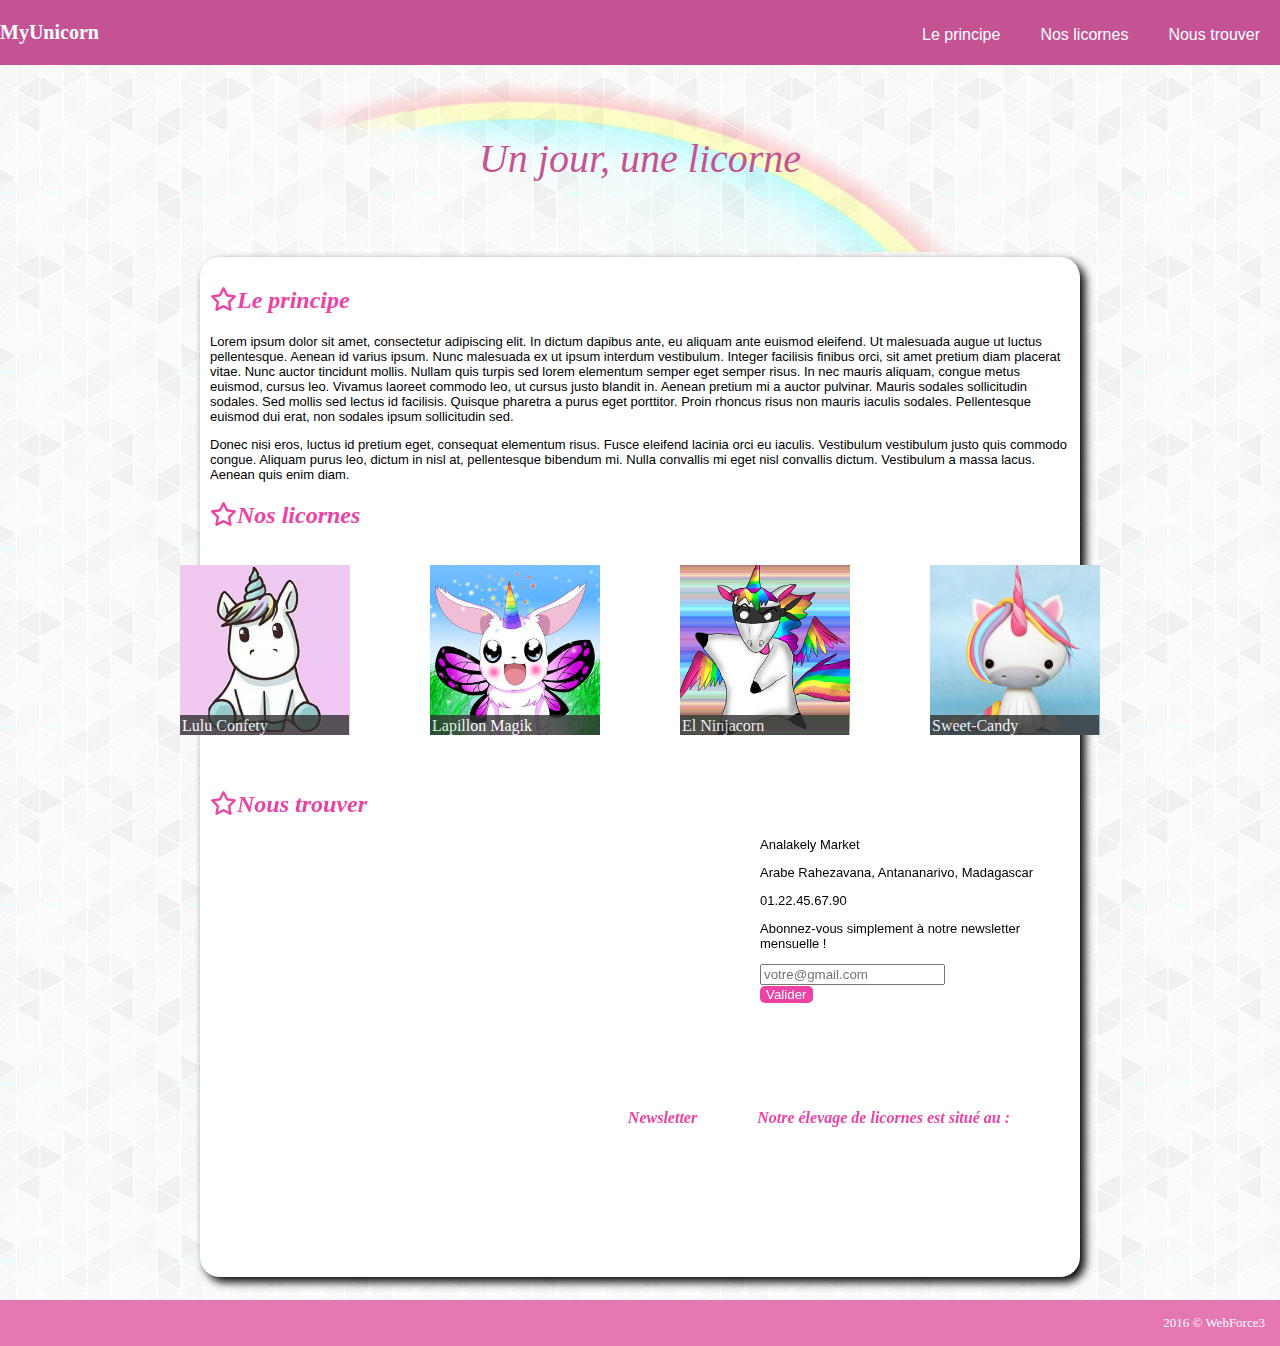
<file: Exercice HTML5 & CSS3/exercice.html>
<!DOCTYPE html>
<html lang="fr">
<head>
    <meta charset="UTF-8">
    <meta http-equiv="X-UA-Compatible" content="IE=edge">
    <meta name="viewport" content="width=device-width, initial-scale=1.0">
    <title>My Unicorn</title>
    <!-- Mise en relation de la page HTML et CSS -->
    <link rel="stylesheet" href="exercice.css">
    <!-- Importation du lien pour les icônes -->
    <link rel="stylesheet" href="https://cdnjs.cloudflare.com/ajax/libs/font-awesome/6.0.0/css/all.min.css" integrity="sha512-9usAa10IRO0HhonpyAIVpjrylPvoDwiPUiKdWk5t3PyolY1cOd4DSE0Ga+ri4AuTroPR5aQvXU9xC6qOPnzFeg==" crossorigin="anonymous" referrerpolicy="no-referrer" />
</head>
<body>
    <!-- Mise en place du menu -->
    <nav id="header">
        <div class="leftbox">
            <h1 class="Logotxt">MyUnicorn</h1>
        </div> 
        <div class="submenu">
            <ul>
                <li><a href="#titre1">Le principe</a></li>
                <li><a href="#titre2">Nos licornes</a></li>
                <li><a href="#titre3">Nous trouver</a></li>
            </ul>
        </div>       
    </nav>
    <!-- contenu de la box -->
    <div class="text-arc">
        <p>Un jour, une licorne</p>
    </div>
    <section>
        <div class="Leprincipe">
            <h2 id="titre1"><i class="fa-regular fa-star"></i>Le principe</h2>
                <p>Lorem ipsum dolor sit amet, consectetur adipiscing elit. In dictum dapibus ante, eu aliquam ante euismod eleifend. Ut malesuada augue ut luctus pellentesque. Aenean id varius ipsum. Nunc malesuada ex ut ipsum interdum vestibulum. Integer facilisis finibus orci, sit amet pretium diam placerat vitae. Nunc auctor tincidunt mollis. Nullam quis turpis sed lorem elementum semper eget semper risus. In nec mauris aliquam, congue metus euismod, cursus leo. Vivamus laoreet commodo leo, ut cursus justo blandit in. Aenean pretium mi a auctor pulvinar. Mauris sodales sollicitudin sodales. Sed mollis sed lectus id facilisis. Quisque pharetra a purus eget porttitor. Proin rhoncus risus non mauris iaculis sodales. Pellentesque euismod dui erat, non sodales ipsum sollicitudin sed.</p>
                <p>Donec nisi eros, luctus id pretium eget, consequat elementum risus. Fusce eleifend lacinia orci eu iaculis. Vestibulum vestibulum justo quis commodo congue. Aliquam purus leo, dictum in nisl at, pellentesque bibendum mi. Nulla convallis mi eget nisl convallis dictum. Vestibulum a massa lacus. Aenean quis enim diam.</p>
        </div>
        <div class="Noslicornes">
            <h2 id="titre2"><i class="fa-regular fa-star"></i>Nos licornes</h2>
            <!-- importation des images licornes -->
            <div class="image">
                <figure>
                    <img src="LuluConfety.jpg">
                    <figcaption class="uni1">Lulu Confety</figcaption>
                </figure>
                
                <figure>
                    <img src="LapillonMagik.jpg">
                    <figcaption>Lapillon Magik</figcaption>
                </figure>
                
                <figure>
                    <img src="ElNinjacorn.jpg">
                    <figcaption class="uni2">El Ninjacorn</figcaption>
                </figure>
                
                <figure>
                    <img src="SweetCandy.jpg">
                    <figcaption class="uni1">Sweet-Candy</figcaption>
                </figure>
            </div>
        </div>
        <div class="Noustrouver">
            <h2 id="titre3"><i class="fa-regular fa-star"></i>Nous trouver</h2>
            <!-- copie de l'iframe -->
            <div class="map">
                <iframe src="https://www.google.com/maps/embed?pb=!1m14!1m8!1m3!1d12286.898363300856!2d47.5262321!3d-18.9076913!3m2!1i1024!2i768!4f13.1!3m3!1m2!1s0x0%3A0x4c1b3b6f62c45fa2!2sAnalakely%20Market!5e1!3m2!1sfr!2smg!4v1644409404272!5m2!1sfr!2smg" width="550" height="250" style="border:0;" allowfullscreen="" loading="lazy"></iframe>
            </div>
            <div class="coordonnée">
                <h4 class="adresse">Notre élevage de licornes est situé au :</h4>
                    <p>Analakely Market</p>
                    <p>Arabe Rahezavana, Antananarivo, Madagascar</p>
                    <p>01.22.45.67.90</p>
                <h4 class="adresse2">Newsletter</h4>
                    <p>Abonnez-vous simplement à notre newsletter mensuelle !</p>
                    <!-- Mise en place la boîte e-mail -->
                    <form action="traitement.php" method="post">
                        <input type="email" name="email" placeholder="votre@gmail.com">
                    </form>
                   <button>Valider</button>
            </div>
        </div>
    </section>
    <br>
    <div>
        <!-- Finalisation de la structure -->
        <footer>
            2016 &copy; WebForce3
        </footer>
    </div>
</body>
</html>
</file>
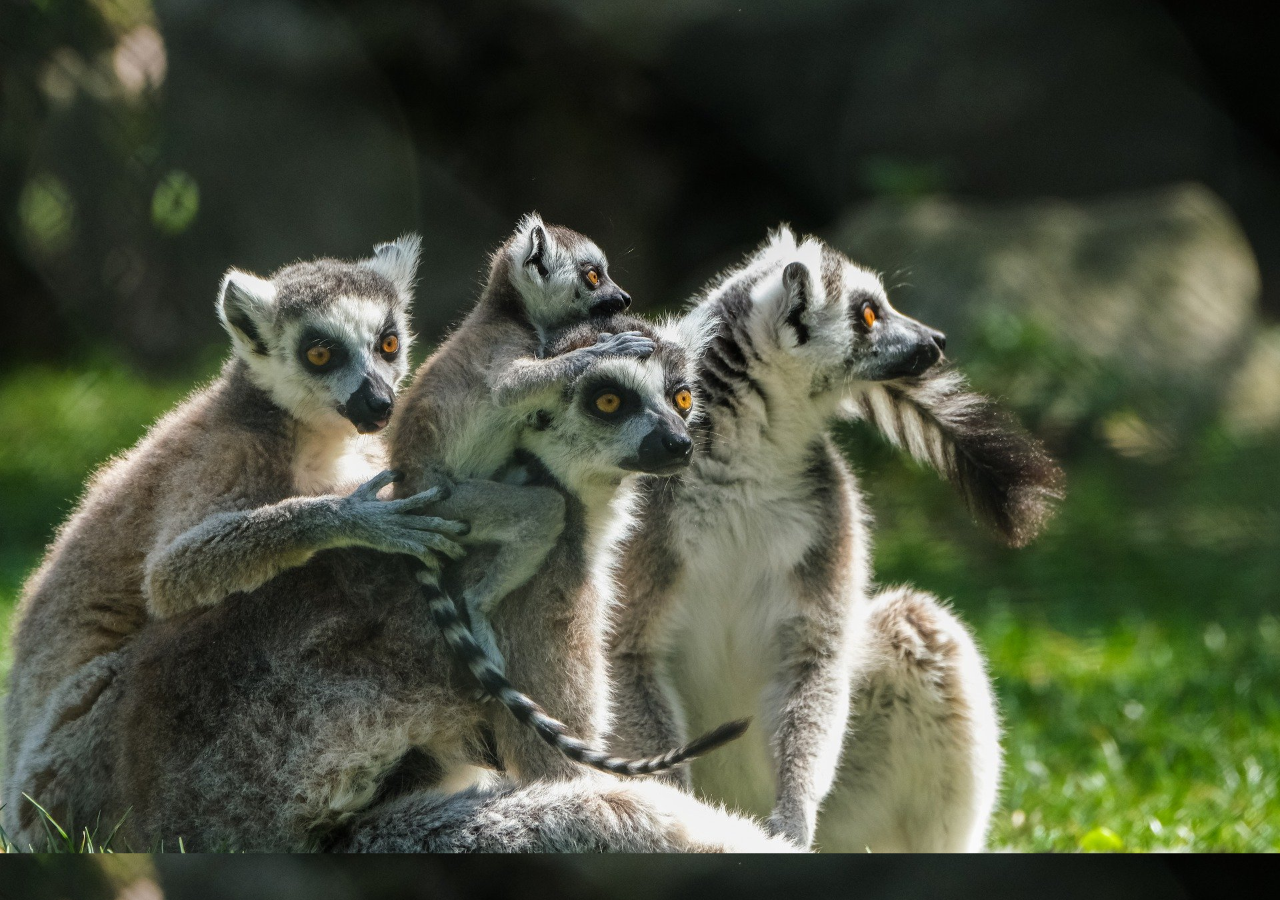
<file: proindex/index1.html>
<!DOCTYPE html>
<html lang="fr">
<head>
    <meta charset="UTF-8">
    <meta http-equiv="X-UA-Compatible" content="IE=edge">
    <meta name="viewport" content="width=device-width, initial-scale=1.0">
    <title>Accueil</title>
    <link rel="stylesheet" href="stylindex.css">
</head>
<body>
    
    
</body>
</html>
</file>
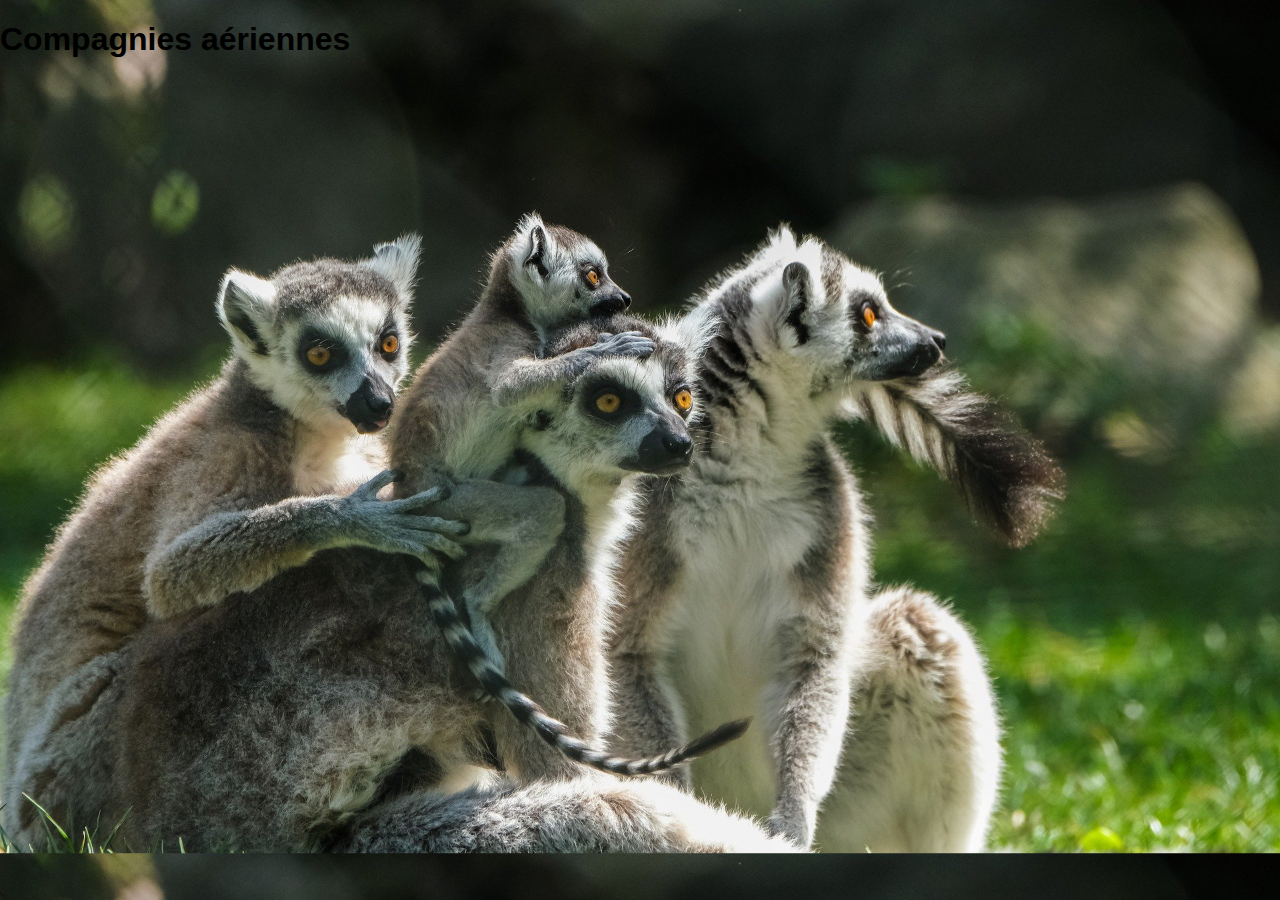
<file: proindex/index2.html>
<!DOCTYPE html>
<html lang="fr">
<head>
    <meta charset="UTF-8">
    <meta http-equiv="X-UA-Compatible" content="IE=edge">
    <meta name="viewport" content="width=device-width, initial-scale=1.0">
    <title>Compagines aériennes</title>
    <link rel="stylesheet" href="stylindex.css">
</head>
<body>
    <h1>Compagnies aériennes</h1>
</body>
</html>
</file>
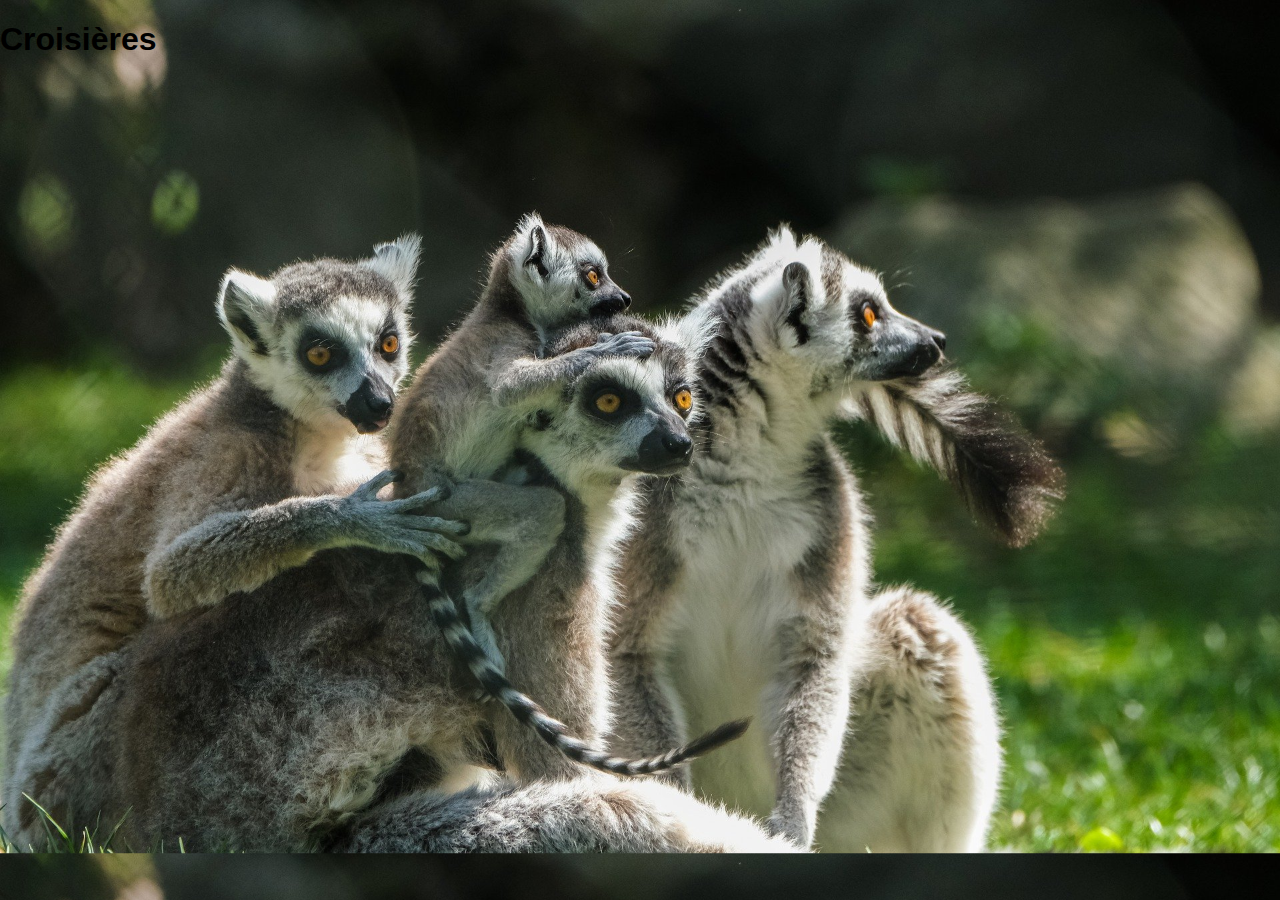
<file: proindex/index3.html>
<!DOCTYPE html>
<html lang="fr">
<head>
    <meta charset="UTF-8">
    <meta http-equiv="X-UA-Compatible" content="IE=edge">
    <meta name="viewport" content="width=device-width, initial-scale=1.0">
    <title>Croisières</title>
    <link rel="stylesheet" href="stylindex.css">
</head>
<body>
    <h1>Croisières</h1>
</body>
</html>
</file>
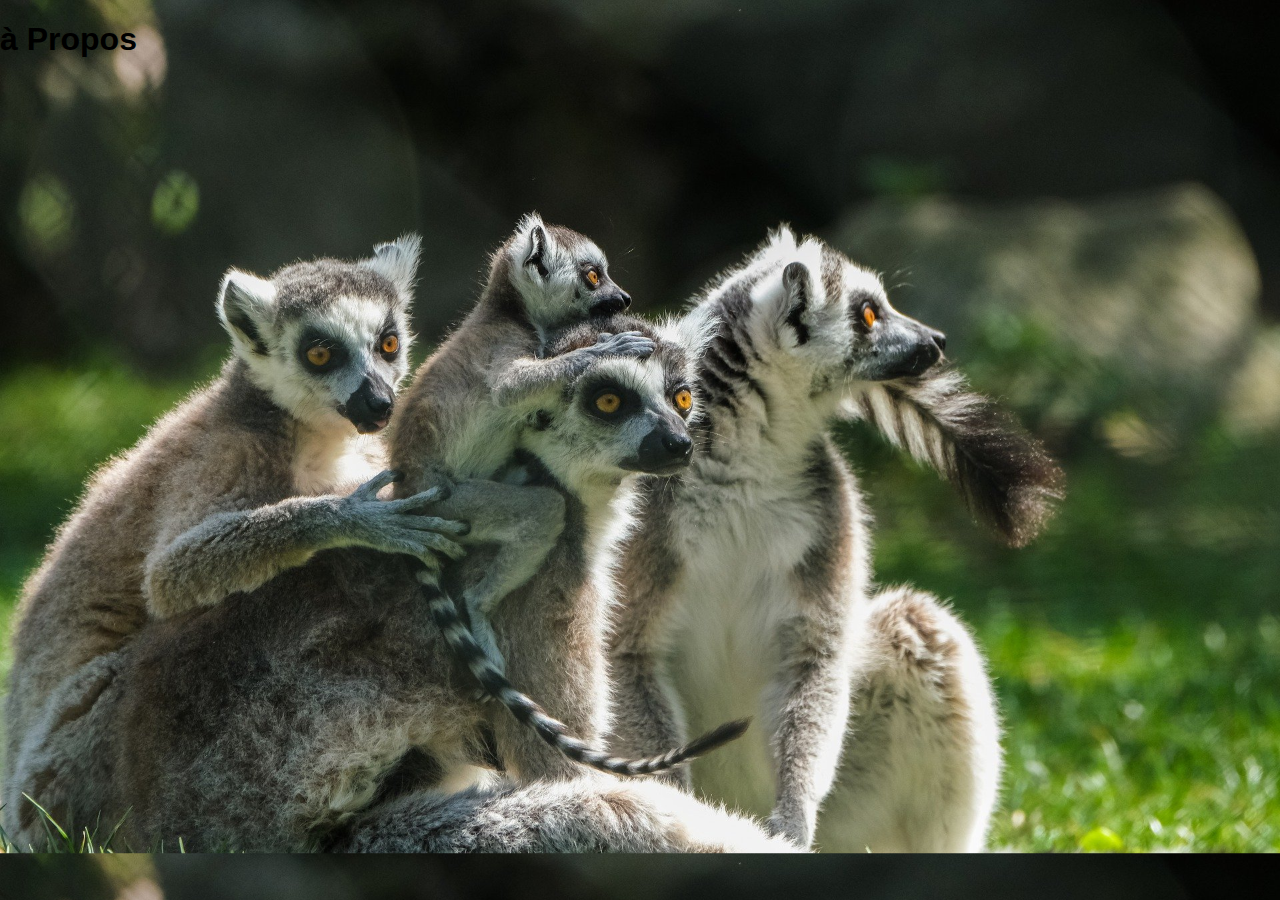
<file: proindex/index4.html>
<!DOCTYPE html>
<html lang="fr">
<head>
    <meta charset="UTF-8">
    <meta http-equiv="X-UA-Compatible" content="IE=edge">
    <meta name="viewport" content="width=device-width, initial-scale=1.0">
    <title>à Propos</title>
    <link rel="stylesheet" href="stylindex.css">
</head>
<body>
    <h1>à Propos</h1>
</body>
</html>
</file>
<file: Exercice HTML5 & CSS3/exercice.css>
/* Mise en forme du body */
body{
    padding: 0px;
    margin: 0px;
    background-image: url("background.png");
}

/* Mise en place du Menu */
nav{
    font-family: Arial, sans-serif;
    color: white;
    background-color: #C55394;
    list-style-type: none;
    display: flex;
    flex-wrap: wrap;
    justify-content: space-between;
    align-items: center;
}

.leftbox h1{
    font-family: "courgette", cursive;
    font-size: 20px;
    color: white;
}

p{
    font-family: Arial, sans-serif;
    font-size: small;
}
.submenu ul li{
    list-style-type: none;
    float: left;
}
.submenu ul li a{
    font-family: Arial, Helvetica, sans-serif;
    text-decoration: none;
    color: white;
    padding: 30px 20px 20px 20px;
    margin: 50px 0px 1px 0px;
    margin-top: -20px;
    display: flex; 
    flex-wrap: wrap-reverse;
    align-items: center;
}

/* Fonction hover pour les ancres */
a:hover{
    display: inline-block;
    background-size: initial;
    background-color: #EB43A3;
    margin: (10px 30px 10px 0px);
}

/* Mise en forme de la tête du box */
.text-arc{
    font-family: "courgette", cursive;
    font-size: 40px;
    font-style: italic;
    padding: 15px;
    color: #C55394;
    text-align: center;
    background-image: url("rainbow.png");
    background-repeat: no-repeat;
    background-size: 720px;
    background-position-x: center;
    background-position-y: 15px;
}
.text-arc p{
    padding: 15px;
    font-size: 40px;
    font-family: "courgette", cursive;
}

/* Mise en forme du contenu du box */
section{
    border: 0px;
    border-radius: 20px;
    margin: 5px 200px 5px;
    padding: 10px;
    height: 1000px;
    background-color: white;
    box-shadow: 5px 5px 10px black;
    position: relative;
}

h2{
    font-family: "courgette", cursive;
    font-style: italic;
    color: #EB43A3;
}

h4{
    font-family: 'Courgette', cursive;
    font-style: italic;
    color: #EB43A3;
}

.Noslicornes figure img{
    display: flex;
    align-items: center;
    justify-content: center;
    
}

.image figure{
  transform: scale(1);
  transition: 0.3s ease-in-out; 
}
 .image figure:hover{
    transform: scale(1.2);
 }

figcaption{
    display: inline-flex;
    position: absolute;
    text-align: justify;
}

.image{
    display: flex;
    justify-content: center;
}

figure img{
    width: 170px;
}

figcaption{
    background-color: #333;
    position: relative;
    top: -20px;
    opacity: 80%;
    padding: 2px 68px 0px 2px;
    color: #fff;
    text-align: center;
}

.uni1{
    padding: 2px 81px 0px 2px;
}
.uni2{
    padding: 2px 85px 0px 2px;
}

.Noustrouver{
    text-align: left;
    position: relative;
}
.Noustrouver h2{
    text-align: left;
}
.Noustrouver h4{
    float: inline-end;
    margin-right: 60px;
}

.adresse2{
    margin-left: 50px;
    margin-right: 60px;
}

iframe{
    float: left;
    margin-top: 0px;
}
.adresse p{
    float: right;
    justify-content: left;
}
h4 p{
    font-family: Arial, sans-serif;
    font-size: medium;
}
.adresse{
    justify-content: right;
    display: flex;
}
/* Finalisation du box */
button{
    background: #EB43A3;
    color: #fff;
    border-radius: 5px;
    border: #EB43A3;
}

/* Finalisation de la page */
footer{
    background-color: #E577B5;
    text-align: right;
    color: white;
    padding: 15px;
    top: 50px;
    font-size: small;
}
</file>
<file: proindex/stylindex.css>
body{
    font-family: Verdana, calibri, sans-serif;
    margin: 0px;
    padding: 0px;
}

body{
    font-family: "Open Sans" sans-serif;
    background-image: url("lemur.jpg");
    background-size: 100%;
}

nav li:hover a{
    padding: 15px 30px 20px 30px;
}

nav{
    width: 100%;
}

nav > ul{
     margin: 0px;
     padding: 0px;
}

nav li{
    list-style-type: none;
}

nav > ul > li{
    float: right;
    position: relative;
    right: 150px;
    top: -50px;
}
nav > ul::after{
    content: "";
    display: table;
    clear: both;
}

.submenu{
    display: none;
}

nav input[type=checkbox]{
    display: none;
}
nav label{
    display: none;
}

nav a{
    display: inline-block;
    text-decoration: none;
}

nav > ul > li > a{
    padding: 20px 30px;
    color: whitesmoke;
}

nav li:hover .submenu{
    display: inline-block;
    position: absolute;
    top: 100%;
    left: 0px;
    padding: 0px;
    z-index: 1000;
}

.submenu li a{
    padding: 15px 30px;
    font-size: 13px;
    color: white;
    width: 270px;
}
.submenu li{
    border-bottom: 1px solid #CCC;
}

.menu-accueil:hover{
    border-top: 5px solid #e44d26;
    background-color: RGBa(228, 77, 38, 0.15);
}
.menu-compagniesaériennes:hover{
    border-top: 5px solid #0070bb;
    background-color: RGBa(000, 112, 192, 0.15);
}
.menu-croisières:hover{
    border-top: 5px solid #f1dc4f;
    background-color: RGBa(241, 211, 79, 0.15);
}
.menu-àpropos:hover{
    border-top: 5px solid red;
    background-color: RGBa(220, 220, 220, 0.15);
}

.menu-accueil .submenu{
    background-color: RGB(230, 100, 40);
}
.menu-compagniesaériennes .submenu{
    background-color: RGB(00, 160, 240);
}
.menu-croisières .submenu{
    background-color: RGB(260, 215, 100);
}
.menu-àpropos .submenu{
    background-color: RGB(228, 77, 38);
}
.submenu li:hover a{
    color: #EEE;
    font-weight: bold;
}
.menu-accueil .submenu li:hover{
    background-color: RGB(240, 77, 60);
}
.menu-compagniesaériennes .submenu li:hover{
    background-color: RGB(000, 115, 200);
}
.menu-croisières .submenu li:hover{
    background-color: RGB(200, 175, 75);
}
.menu-àpropos .submenu li:hover{
    background-color: RGB(228, 77, 38);
}

.Big-title{
    font-family: Georgia, 'Times New Roman', Times, serif;
    margin: 0px;
    padding: 0px;
    color: blanchedalmond;
}
.lil-title{
    font-family: 'Lucida Sans', 'Lucida Sans Regular', 'Lucida Grande', 'Lucida Sans Unicode', Geneva, Verdana, sans-serif;
    margin: 0px;
    padding: inherit;
    color: ivory;
}
</file>
